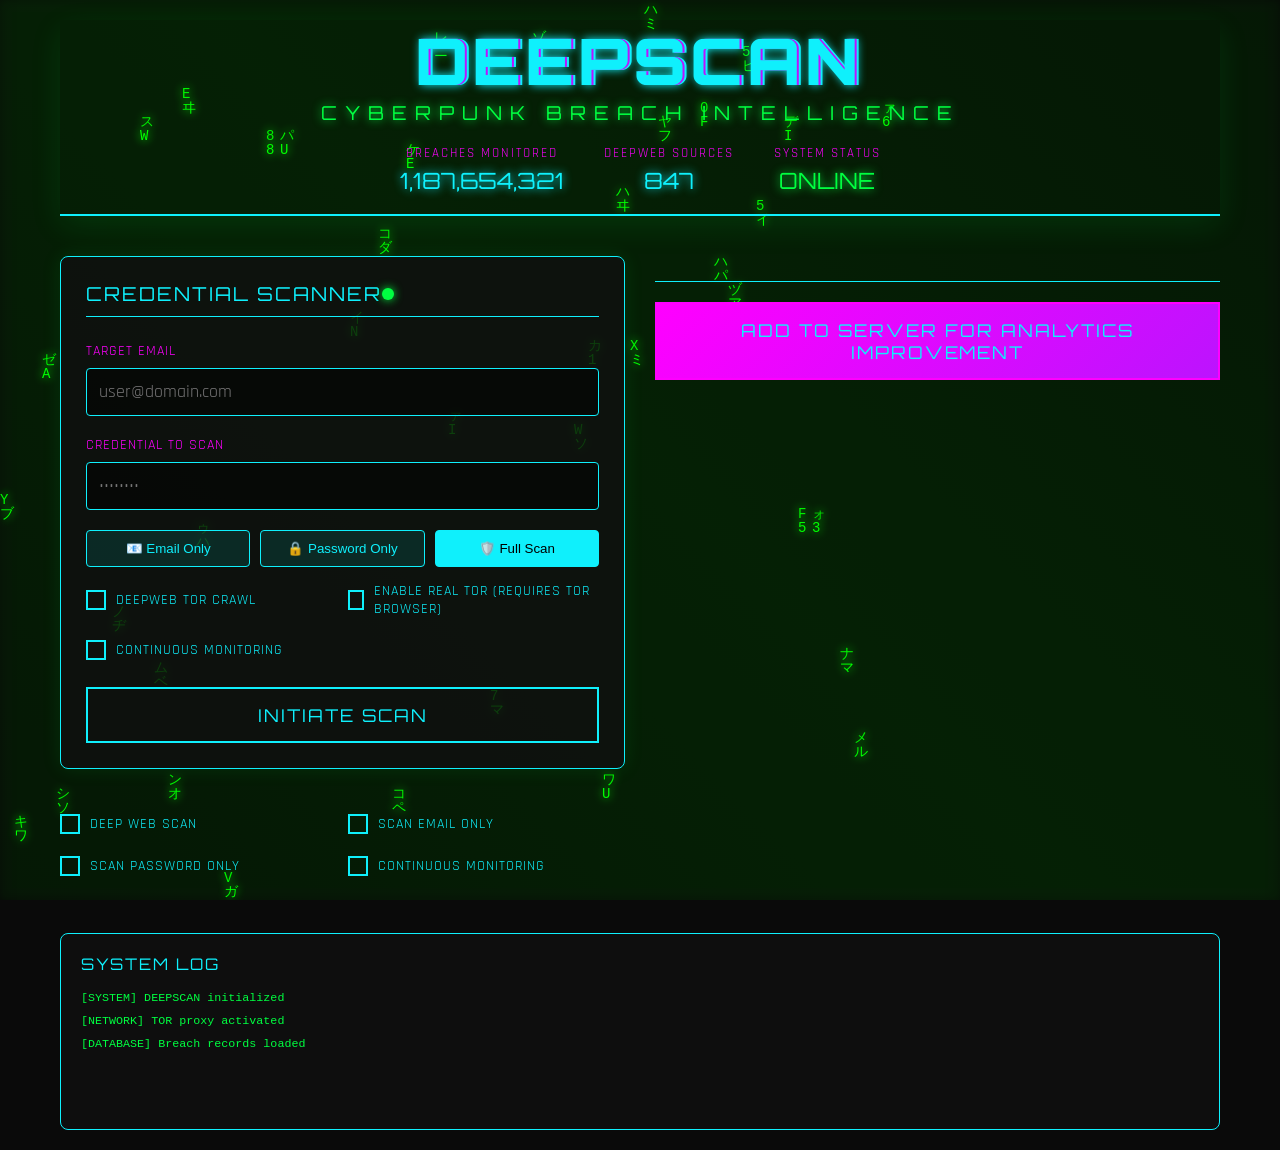
<file: better deepscan final/deepscan/frontend/index.html>
<!DOCTYPE html>
<html lang="en">
<head>
    <meta charset="UTF-8">
    <meta name="viewport" content="width=device-width, initial-scale=1.0">
    <title>DEEPSCAN :: Cyberpunk Breach Intelligence</title>
    <link rel="stylesheet" href="cyberpunk.css">
    <link href="https://fonts.googleapis.com/css2?family=Orbitron:wght@400;700;900&family=Rajdhani:wght@300;400;500;600;700&display=swap" rel="stylesheet">
</head>
<body>
<div class="matrix-bg"></div>

<div class="container">
    <!-- Header -->
    <header class="cyber-header">
        <div class="glitch-container">
            <h1 class="glitch" data-text="DEEPSCAN">DEEPSCAN</h1>
            <div class="subtitle">CYBERPUNK BREACH INTELLIGENCE</div>
        </div>
        <div class="system-stats">
            <div class="stat">
                <div class="stat-label">BREACHES MONITORED</div>
                <div class="stat-value" id="totalBreaches">1,187,654,321</div>
            </div>
            <div class="stat">
                <div class="stat-label">DEEPWEB SOURCES</div>
                <div class="stat-value" id="deepwebSources">847</div>
            </div>
            <div class="stat">
                <div class="stat-label">SYSTEM STATUS</div>
                <div class="stat-value online">ONLINE</div>
            </div>
        </div>
    </header>

    <!-- Main Scanner -->
    <main class="scanner-interface">
        <div class="scan-panel">
            <div class="panel-header">
                <div class="panel-title">CREDENTIAL SCANNER</div>
                <div class="status-led"></div>
            </div>

            <div class="input-group">
                <label for="email">TARGET EMAIL</label>
                <input type="email" id="email" class="cyber-input" placeholder="user@domain.com" required>
            </div>

            <div class="input-group">
                <label for="password">CREDENTIAL TO SCAN</label>
                <input type="password" id="password" class="cyber-input" placeholder="••••••••" required>
            </div>

            <div class="scan-options">
                <label class="cyber-checkbox">
                    <input type="checkbox" id="deepScan">
                    <span class="checkmark"></span>
                    DEEPWEB TOR CRAWL
                </label>
                <label class="cyber-checkbox">
                    <input type="checkbox" id="enableTor">
                    <span class="checkmark"></span>
                    ENABLE REAL TOR (Requires Tor Browser)
                </label>
                <label class="cyber-checkbox">
                    <input type="checkbox" id="continuousMonitor">
                    <span class="checkmark"></span>
                    CONTINUOUS MONITORING
                </label>
            </div>

            <button id="scanBtn" class="cyber-button" onclick="initiateScan()">
                <span class="btn-text">INITIATE SCAN</span>
                <div class="btn-glow"></div>
            </button>
        </div>
        <!-- Analytics Section -->
        <div class="analytics-section">
            <button id="analyticsBtn" class="cyber-button analytics-btn">
                <span class="btn-text">ADD TO SERVER FOR ANALYTICS IMPROVEMENT</span>
                <div class="btn-glow"></div>
            </button>

            <div id="analyticsResult" class="analytics-result hidden">
                <div class="analytics-icon"></div>
                <div class="analytics-message"></div>
            </div>
        </div>
        <!-- Results Display -->
        <div id="results" class="results-panel hidden">
            <div class="panel-header">
                <div class="panel-title">SCAN RESULTS</div>
                <div class="timestamp" id="scanTime"></div>
            </div>

            <div class="risk-assessment">
                <div class="risk-meter">
                    <div class="risk-fill" id="riskFill"></div>
                    <div class="risk-label" id="riskLabel">RISK LEVEL</div>
                    <div class="risk-value" id="riskValue">0%</div>
                </div>

                <div class="threat-analysis">
                    <h3>THREAT INTELLIGENCE</h3>
                    <p id="threatText">ANALYZING CREDENTIALS...</p>
                </div>
            </div>

            <div class="findings-section">
                <h3>DEEPWEB FINDINGS</h3>
                <div id="findingsList" class="findings-list">
                    <!-- Findings will be populated here -->
                </div>
            </div>

            <div class="recommendations">
                <h3>COUNTERMEASURES</h3>
                <div id="recommendations"></div>
            </div>
        </div>

        <!-- Loading Animation -->
        <div id="loading" class="loading-panel hidden">
            <div class="scanning-animation">
                <div class="radar"></div>
                <div class="scan-line"></div>
            </div>
            <div class="loading-text">
                <span class="cyber-text">SCANNING DEEPWEB SOURCES</span>
                <div class="loading-dots">
                    <span></span>
                    <span></span>
                    <span></span>
                </div>
            </div>
            <div class="tor-status">
                <span class="status-indicator"></span>
                TOR NETWORK: CONNECTED
            </div>
        </div>

        <!-- Add this after the deepScan checkbox -->
        <div class="scan-options">
            <label class="cyber-checkbox">
                <input type="checkbox" id="deepScan">
                <span class="checkmark"></span>
                DEEP WEB SCAN
            </label>

            <label class="cyber-checkbox">
                <input type="checkbox" id="scanEmailOnly">
                <span class="checkmark"></span>
                SCAN EMAIL ONLY
            </label>

            <label class="cyber-checkbox">
                <input type="checkbox" id="scanPasswordOnly">
                <span class="checkmark"></span>
                SCAN PASSWORD ONLY
            </label>

            <label class="cyber-checkbox">
                <input type="checkbox" id="continuousMonitor">
                <span class="checkmark"></span>
                CONTINUOUS MONITORING
            </label>
        </div>

    </main>

    <!-- System Log -->
    <div class="system-log">
        <div class="log-header">SYSTEM LOG</div>
        <div id="logContent" class="log-content">
            <div class="log-entry">[SYSTEM] DEEPSCAN initialized</div>
            <div class="log-entry">[NETWORK] TOR proxy activated</div>
            <div class="log-entry">[DATABASE] Breach records loaded</div>
        </div>
    </div>
    
</div>

<script src="matrix.js"></script>
<script src="app.js"></script>
</body>
</html>
</file>
<file: better deepscan final/deepscan/frontend/cyberpunk.css>
* {
    margin: 0;
    padding: 0;
    box-sizing: border-box;
}

:root {
    --neon-cyan: #0ff0fc;
    --neon-pink: #ff00ff;
    --neon-purple: #bc13fe;
    --matrix-green: #00ff41;
    --dark-bg: #0a0a0a;
    --darker-bg: #050505;
    --panel-bg: rgba(16, 16, 16, 0.8);
    --text-glow: 0 0 10px currentColor;
}

body {
    font-family: 'Rajdhani', sans-serif;
    background: var(--dark-bg);
    color: var(--neon-cyan);
    overflow-x: hidden;
    position: relative;
}

.matrix-bg {
    position: fixed;
    top: 0;
    left: 0;
    width: 100%;
    height: 100%;
    background: linear-gradient(45deg, #001100, #003300, #001100);
    opacity: 0.3;
    z-index: -1;
}

.container {
    max-width: 1200px;
    margin: 0 auto;
    padding: 20px;
    position: relative;
}

/* Cyberpunk Header */
.cyber-header {
    text-align: center;
    margin-bottom: 40px;
    border-bottom: 2px solid var(--neon-cyan);
    padding-bottom: 20px;
    box-shadow: 0 10px 30px rgba(0, 255, 65, 0.1);
}

.glitch-container {
    position: relative;
    margin-bottom: 20px;
}

.glitch {
    font-family: 'Orbitron', monospace;
    font-size: 4em;
    font-weight: 900;
    text-transform: uppercase;
    position: relative;
    color: var(--neon-cyan);
    text-shadow: var(--text-glow);
    letter-spacing: 4px;
}

.glitch::before,
.glitch::after {
    content: attr(data-text);
    position: absolute;
    top: 0;
    left: 0;
    width: 100%;
    height: 100%;
}

.glitch::before {
    left: 2px;
    text-shadow: -2px 0 var(--neon-pink);
    animation: glitch-1 2s infinite linear alternate-reverse;
}

.glitch::after {
    left: -2px;
    text-shadow: 2px 0 var(--neon-purple);
    animation: glitch-2 3s infinite linear alternate-reverse;
}

@keyframes glitch-1 {
    0%, 100% { clip: rect(42px, 9999px, 44px, 0); }
    50% { clip: rect(12px, 9999px, 86px, 0); }
}

@keyframes glitch-2 {
    0%, 100% { clip: rect(82px, 9999px, 84px, 0); }
    50% { clip: rect(22px, 9999px, 66px, 0); }
}

.subtitle {
    font-family: 'Orbitron', monospace;
    font-size: 1.2em;
    letter-spacing: 8px;
    color: var(--matrix-green);
    text-shadow: var(--text-glow);
}

.system-stats {
    display: flex;
    justify-content: center;
    gap: 40px;
    margin-top: 20px;
}

.stat {
    text-align: center;
}

.stat-label {
    font-size: 0.8em;
    color: var(--neon-pink);
    text-transform: uppercase;
    letter-spacing: 2px;
    margin-bottom: 5px;
}

.stat-value {
    font-family: 'Orbitron', monospace;
    font-size: 1.4em;
    color: var(--neon-cyan);
    text-shadow: var(--text-glow);
}

.stat-value.online {
    color: var(--matrix-green);
}

/* Scanner Interface */
.scanner-interface {
    display: grid;
    grid-template-columns: 1fr 1fr;
    gap: 30px;
    margin-bottom: 30px;
}

.scan-panel, .results-panel {
    background: var(--panel-bg);
    border: 1px solid var(--neon-cyan);
    border-radius: 8px;
    padding: 25px;
    box-shadow: 0 0 20px rgba(0, 255, 65, 0.1);
    position: relative;
    overflow: hidden;
}

.scan-panel::before, .results-panel::before {
    content: '';
    position: absolute;
    top: 0;
    left: -100%;
    width: 100%;
    height: 100%;
    background: linear-gradient(90deg, transparent, rgba(0, 255, 65, 0.1), transparent);
    transition: left 0.5s;
}

.scan-panel:hover::before, .results-panel:hover::before {
    left: 100%;
}

.panel-header {
    display: flex;
    justify-content: between;
    align-items: center;
    margin-bottom: 25px;
    border-bottom: 1px solid var(--neon-cyan);
    padding-bottom: 10px;
}

.panel-title {
    font-family: 'Orbitron', monospace;
    font-size: 1.2em;
    color: var(--neon-cyan);
    text-transform: uppercase;
    letter-spacing: 2px;
}

.status-led {
    width: 12px;
    height: 12px;
    background: var(--matrix-green);
    border-radius: 50%;
    box-shadow: 0 0 10px var(--matrix-green);
    animation: pulse 2s infinite;
}

@keyframes pulse {
    0%, 100% { opacity: 1; }
    50% { opacity: 0.5; }
}

.input-group {
    margin-bottom: 20px;
}

label {
    display: block;
    margin-bottom: 8px;
    color: var(--neon-pink);
    text-transform: uppercase;
    font-size: 0.9em;
    letter-spacing: 1px;
}

.cyber-input {
    width: 100%;
    background: rgba(0, 0, 0, 0.5);
    border: 1px solid var(--neon-cyan);
    border-radius: 4px;
    padding: 12px;
    color: var(--matrix-green);
    font-family: 'Rajdhani', sans-serif;
    font-size: 1.1em;
    transition: all 0.3s;
}

.cyber-input:focus {
    outline: none;
    border-color: var(--matrix-green);
    box-shadow: 0 0 15px rgba(0, 255, 65, 0.3);
}

.scan-options {
    margin: 25px 0;
}

.cyber-checkbox {
    display: flex;
    align-items: center;
    margin-bottom: 12px;
    cursor: pointer;
    color: var(--neon-cyan);
}

.cyber-checkbox input {
    display: none;
}

.checkmark {
    width: 20px;
    height: 20px;
    border: 2px solid var(--neon-cyan);
    margin-right: 10px;
    position: relative;
    transition: all 0.3s;
}

.cyber-checkbox input:checked + .checkmark {
    background: var(--neon-cyan);
    box-shadow: 0 0 10px var(--neon-cyan);
}

.cyber-checkbox input:checked + .checkmark::after {
    content: '✓';
    position: absolute;
    top: 50%;
    left: 50%;
    transform: translate(-50%, -50%);
    color: black;
    font-weight: bold;
}

/* Cyber Button */
.cyber-button {
    position: relative;
    background: transparent;
    border: 2px solid var(--neon-cyan);
    color: var(--neon-cyan);
    padding: 15px 30px;
    font-family: 'Orbitron', monospace;
    font-size: 1.1em;
    text-transform: uppercase;
    letter-spacing: 2px;
    cursor: pointer;
    overflow: hidden;
    transition: all 0.3s;
    width: 100%;
}

.cyber-button:hover {
    background: var(--neon-cyan);
    color: black;
    box-shadow: 0 0 25px var(--neon-cyan);
}

.btn-glow {
    position: absolute;
    top: 0;
    left: -100%;
    width: 100%;
    height: 100%;
    background: linear-gradient(90deg, transparent, rgba(0, 255, 255, 0.4), transparent);
    transition: left 0.5s;
}

.cyber-button:hover .btn-glow {
    left: 100%;
}

/* Results Panel */
.risk-assessment {
    margin-bottom: 25px;
}

.risk-meter {
    position: relative;
    height: 40px;
    background: rgba(0, 0, 0, 0.5);
    border: 1px solid var(--neon-cyan);
    border-radius: 20px;
    overflow: hidden;
    margin-bottom: 15px;
}

.risk-fill {
    height: 100%;
    background: linear-gradient(90deg, var(--matrix-green), var(--neon-cyan));
    width: 0%;
    transition: width 1s ease-in-out;
    position: relative;
}

.risk-fill::after {
    content: '';
    position: absolute;
    top: 0;
    left: 0;
    right: 0;
    bottom: 0;
    background: linear-gradient(90deg, transparent, rgba(255,255,255,0.4), transparent);
    animation: shine 2s infinite;
}

@keyframes shine {
    0% { transform: translateX(-100%); }
    100% { transform: translateX(100%); }
}

.risk-label, .risk-value {
    position: absolute;
    top: 50%;
    transform: translateY(-50%);
    font-family: 'Orbitron', monospace;
    font-weight: bold;
}

.risk-label { left: 15px; }
.risk-value { right: 15px; }

.threat-analysis {
    padding: 15px;
    background: rgba(255, 0, 0, 0.1);
    border: 1px solid var(--neon-pink);
    border-radius: 4px;
}

.threat-analysis h3 {
    color: var(--neon-pink);
    margin-bottom: 10px;
}

.findings-list {
    max-height: 200px;
    overflow-y: auto;
}

.finding-item {
    background: rgba(0, 255, 65, 0.1);
    border: 1px solid var(--matrix-green);
    border-radius: 4px;
    padding: 12px;
    margin-bottom: 10px;
}

.finding-source {
    font-weight: bold;
    color: var(--neon-cyan);
    margin-bottom: 5px;
}

.finding-desc {
    color: var(--matrix-green);
    font-size: 0.9em;
}

.finding-meta {
    display: flex;
    justify-content: space-between;
    margin-top: 8px;
    font-size: 0.8em;
    color: var(--neon-pink);
}

/* Loading Animation */
.loading-panel {
    text-align: center;
    padding: 40px;
}

.scanning-animation {
    position: relative;
    width: 200px;
    height: 200px;
    margin: 0 auto 30px;
}

.radar {
    width: 100%;
    height: 100%;
    border: 2px solid var(--neon-cyan);
    border-radius: 50%;
    position: relative;
}

.radar::before {
    content: '';
    position: absolute;
    top: 0;
    left: 0;
    right: 0;
    bottom: 0;
    border-radius: 50%;
    border: 2px solid var(--neon-cyan);
    animation: radar-pulse 2s infinite;
}

@keyframes radar-pulse {
    0% { transform: scale(0.5); opacity: 1; }
    100% { transform: scale(1.5); opacity: 0; }
}

.scan-line {
    position: absolute;
    top: 0;
    left: 50%;
    width: 2px;
    height: 100%;
    background: var(--matrix-green);
    transform-origin: bottom;
    animation: scan-rotate 3s linear infinite;
}

@keyframes scan-rotate {
    0% { transform: rotate(0deg); }
    100% { transform: rotate(360deg); }
}

.loading-text {
    margin-bottom: 20px;
}

.cyber-text {
    font-family: 'Orbitron', monospace;
    font-size: 1.2em;
    color: var(--neon-cyan);
}

.loading-dots span {
    animation: dot-blink 1.4s infinite;
    animation-fill-mode: both;
}

.loading-dots span:nth-child(2) { animation-delay: 0.2s; }
.loading-dots span:nth-child(3) { animation-delay: 0.4s; }

@keyframes dot-blink {
    0%, 80%, 100% { opacity: 0; }
    30%, 50% { opacity: 1; }
}

.tor-status {
    display: flex;
    align-items: center;
    justify-content: center;
    gap: 10px;
    color: var(--matrix-green);
}

.status-indicator {
    width: 8px;
    height: 8px;
    background: var(--matrix-green);
    border-radius: 50%;
    box-shadow: 0 0 10px var(--matrix-green);
    animation: status-pulse 1s infinite;
}

/* System Log */
.system-log {
    background: var(--panel-bg);
    border: 1px solid var(--neon-cyan);
    border-radius: 8px;
    padding: 20px;
    margin-top: 30px;
}

.log-header {
    font-family: 'Orbitron', monospace;
    color: var(--neon-cyan);
    margin-bottom: 15px;
    text-transform: uppercase;
    letter-spacing: 2px;
}

.log-content {
    height: 120px;
    overflow-y: auto;
    font-family: monospace;
    font-size: 0.9em;
    color: var(--matrix-green);
}

.log-entry {
    margin-bottom: 5px;
    padding: 2px 0;
}

/* Utility Classes */
.hidden {
    display: none !important;
}

/* Scrollbar Styling */
::-webkit-scrollbar {
    width: 8px;
}

::-webkit-scrollbar-track {
    background: rgba(0, 0, 0, 0.3);
}

::-webkit-scrollbar-thumb {
    background: var(--neon-cyan);
    border-radius: 4px;
}

::-webkit-scrollbar-thumb:hover {
    background: var(--matrix-green);
}

/* Analytics Section Styles */
.analytics-section {
    margin-top: 25px;
    padding-top: 20px;
    border-top: 1px solid var(--neon-cyan);
}

.analytics-btn {
    background: linear-gradient(135deg, #ff00ff, #bc13fe);
    border: 2px solid #ff00ff;
}

.analytics-btn:hover {
    background: linear-gradient(135deg, #bc13fe, #ff00ff);
    box-shadow: 0 0 20px rgba(255, 0, 255, 0.4);
}

.analytics-btn:disabled {
    opacity: 0.6;
    cursor: not-allowed;
}

.analytics-result {
    margin-top: 15px;
    padding: 15px;
    border-radius: 8px;
    display: flex;
    align-items: center;
    gap: 15px;
    border: 1px solid;
}

.analytics-result.success {
    background: rgba(0, 255, 65, 0.1);
    border-color: var(--matrix-green);
}

.analytics-result.error {
    background: rgba(255, 0, 0, 0.1);
    border-color: #ff0000;
}

.analytics-icon {
    font-size: 1.5em;
    font-weight: bold;
}

.analytics-result.success .analytics-icon {
    color: var(--matrix-green);
}

.analytics-result.error .analytics-icon {
    color: #ff0000;
}

.analytics-message {
    flex: 1;
    text-align: left;
}

.analytics-message small {
    opacity: 0.8;
    font-size: 0.9em;
}

.scan-options {
    display: grid;
    grid-template-columns: 1fr 1fr;
    gap: 10px;
    margin: 15px 0;
}

.cyber-checkbox {
    display: flex;
    align-items: center;
    cursor: pointer;
    font-size: 0.9em;
    color: var(--neon-cyan);
}

.cyber-checkbox input {
    margin-right: 8px;
}

.scan-type-buttons {
    display: flex;
    gap: 10px;
    margin: 15px 0;
}

.scan-type-btn {
    flex: 1;
    padding: 10px;
    background: rgba(0, 255, 255, 0.1);
    border: 1px solid var(--neon-cyan);
    border-radius: 4px;
    color: var(--neon-cyan);
    cursor: pointer;
    text-align: center;
}

.scan-type-btn.active {
    background: var(--neon-cyan);
    color: #000;
}

.scan-type-btn:hover {
    background: rgba(0, 255, 255, 0.2);
}
</file>
